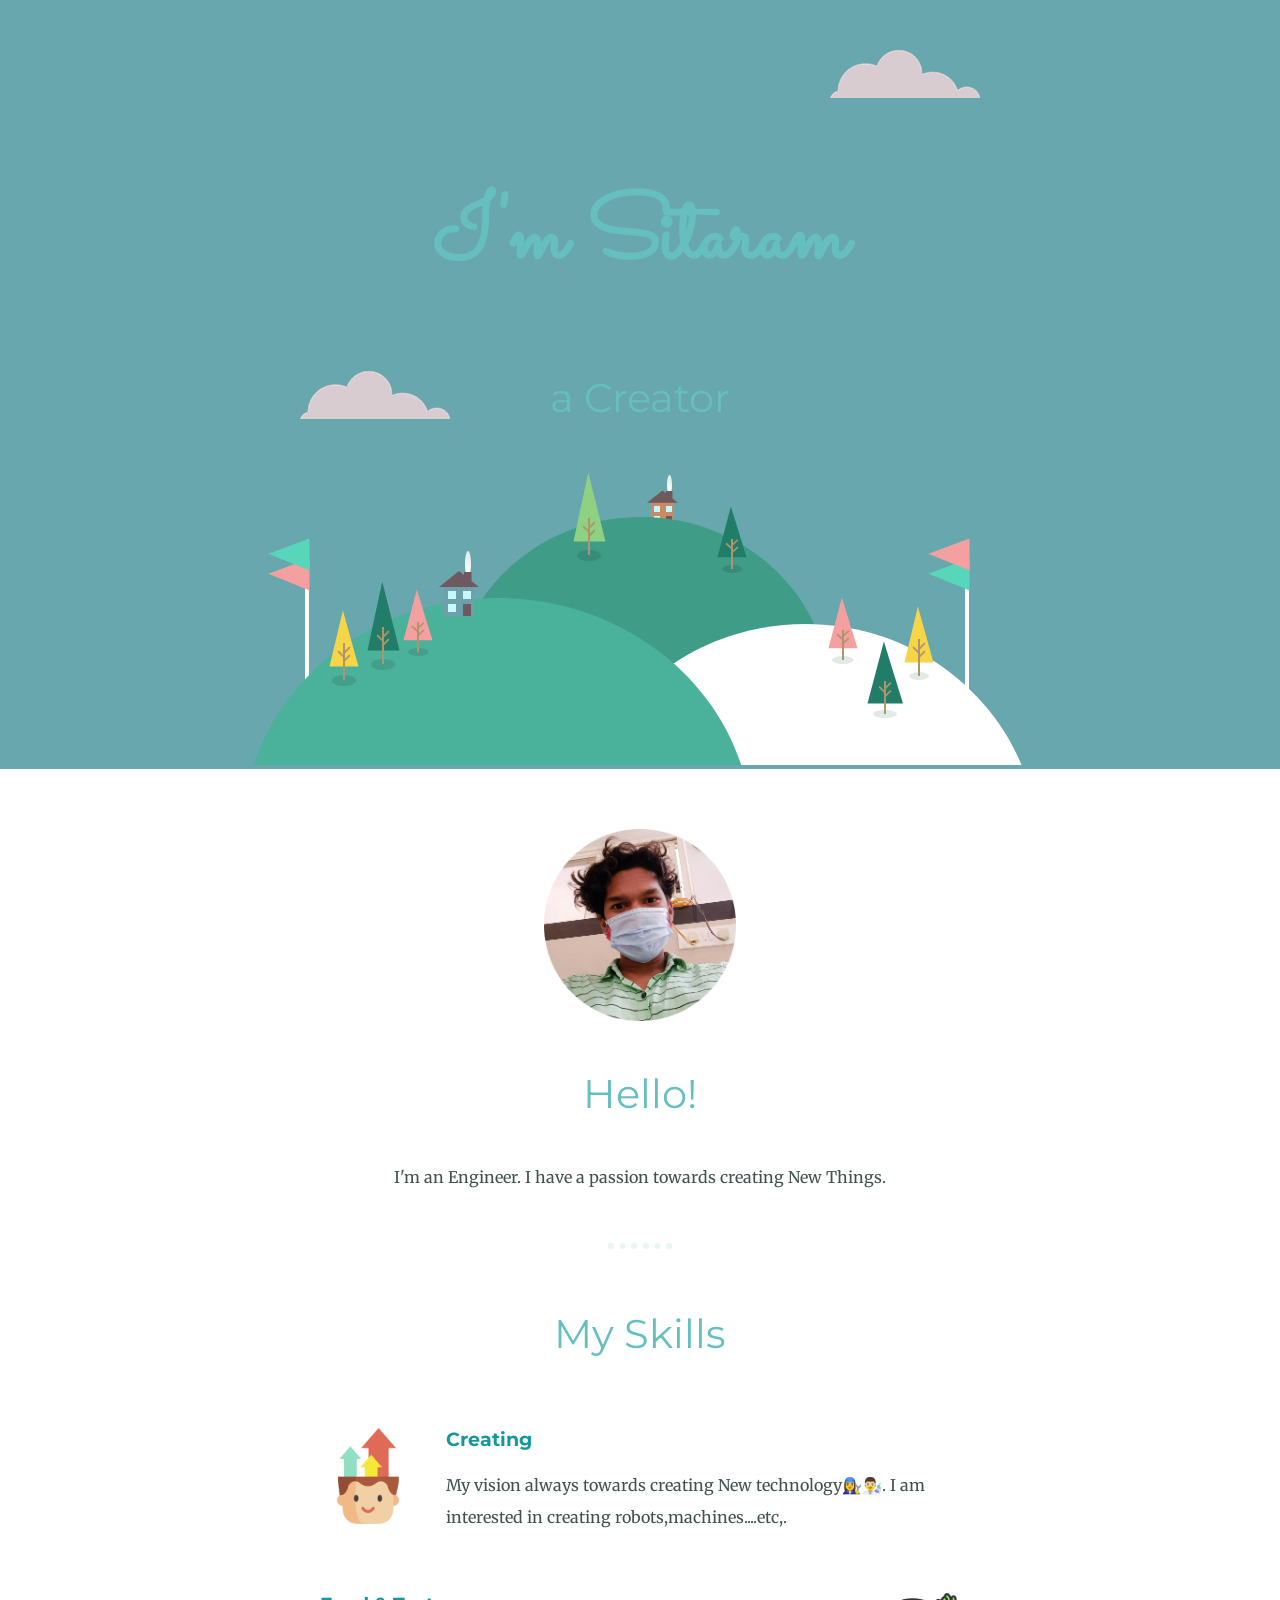
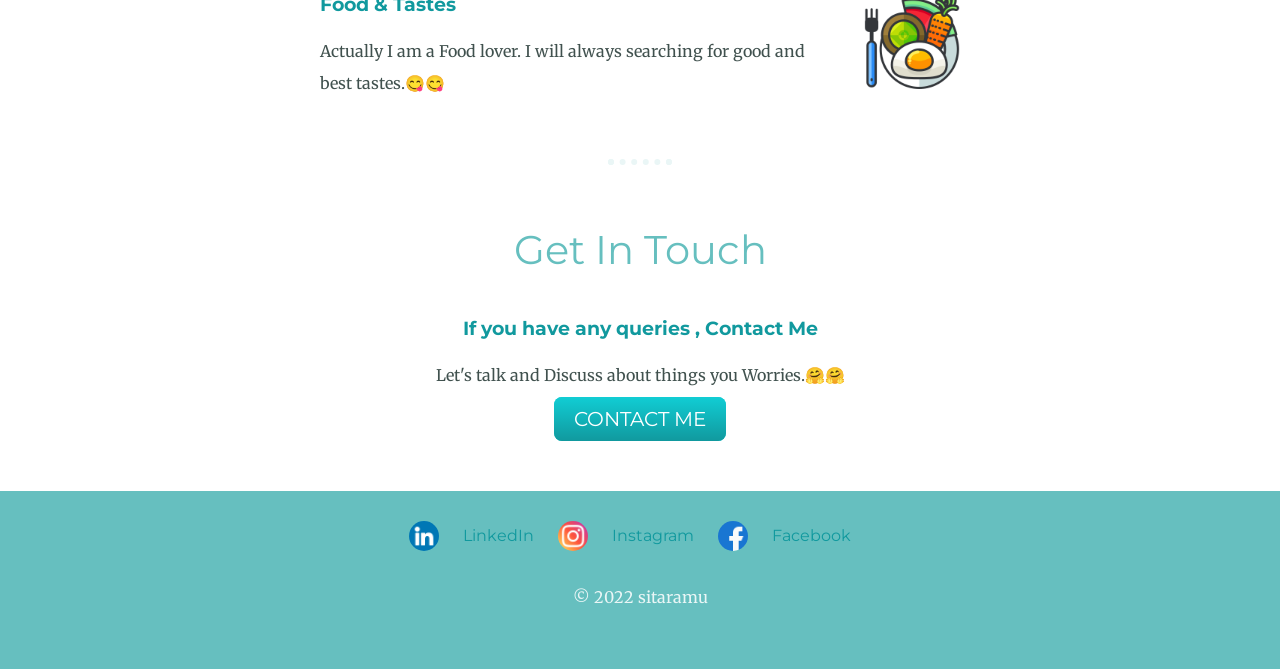
<file: index.html>
<!DOCTYPE html>
<html lang="en" dir="ltr">
  <head>
    <meta charset="utf-8">
    <title>Sitaramu</title>
    <link rel="stylesheet" href="style.css">
    <link rel="icon" href="favicon.ico">
    <link rel="preconnect" href="https://fonts.googleapis.com">
<link rel="preconnect" href="https://fonts.gstatic.com" crossorigin>
<link href="https://fonts.googleapis.com/css2?family=Merriweather&family=Montserrat&family=Sacramento&display=swap" rel="stylesheet">
  </head>
  <body>
    <div class="top-container">
      <img class="top-cloud" src="cloud.png" alt="cloud-img">
      <h1>I'm Sitaram</h1>
      <h2>a Creator</h2>
      <img class="bottom-cloud" src="cloud.png" alt="cloud-img">
      <img src="land.svg" alt="land-img">
    </div>
    <div class="middle-container">
      <div class="profile">
        <img class="profile-img" src="sitaramu1.png" alt="profile-img">
        <h2>Hello!</h2>
        <p class="hello">I'm an Engineer. I have a passion towards creating New Things.</p>
      </div>
      <hr>
      <div class="skills">
        <h2>My Skills</h2>
        <div class="skill-row">
          <img class="create" src="skills.png" alt="">
          <h3>Creating</h3>
          <p>My vision always towards creating New technology👩‍🔧👨‍🔬. I am interested in creating robots,machines....etc,.</p>
        </div>
        <div class="skill-row">
          <img class="food" src="diet.png" alt="">
          <h3>Food & Tastes</h3>
          <p>Actually I am a Food lover. I will always searching for good and best tastes.😋😋</p>
        </div>
      </div>
      <hr>
      <div class="contact-me">
        <h2>Get In Touch</h2>
        <h3>If you have any queries , Contact Me</h3>
        <p>Let's talk and Discuss about things you Worries.🤗🤗</p>
        <a class="btn" href="mailto:sitaramugandham2003@gmail.com">CONTACT ME</a>
      </div>

    </div>
    <div class="bottom-container">
      <img class="icons" src="linkedin.png" alt="Linkdin-icon">
      <a class="footer-link" href="https://www.linkedin.com/in/sitaramu-gandham-a831a0226">LinkedIn</a>
      <img class="icons" src="instagram.png" alt="instagram-icon">
      <a class="footer-link" href="https://www.instagram.com/invites/contact/?i=15w2jubic0o3p&utm_content=koode8w">Instagram</a>
      <img class="icons" src="facebook.png" alt="facebook-icon">
      <a class="footer-link" href="https://www.facebook.com/gandham.sitaram">Facebook</a>
      <p class="copyright"> © 2022 sitaramu </p>
    </div>

  </body>
</html>
</file>
<file: style.css>
body{
  color: #40514E;
  margin:0;
  text-align: center;
  font-family: 'Merriweather', serif;
}
h1{
  font-size: 5.625rem;
  margin: 50px auto 0 auto;
  font-family: 'Sacramento', cursive;
  color: #66BFBF;
  line-height: 2;
}
h2{
font-family: 'Montserrat', sans-serif;
font-size: 2.5rem;
  color: #66BFBF;
  font-weight:normal;
  padding: 10px;
}
h3{
font-family: 'Montserrat', sans-serif;
color:#11999E;
}
.top-container{
  background-color: #68A7AD;
  position:relative;
  padding-top: 100px;

}
.middle-container{
margin: 60px auto;
}
.bottom-container{
background-color: #66BFBF;
padding: 20px 0 20px;
}
.skill-row{
  width:50%;
  margin:60px auto 60px auto;
  text-align: left;

}
.top-cloud{
  position:absolute;
  right:300px;
  top:50px;
}
.bottom-cloud{
  position:absolute;
  left:300px;
  bottom:350px;
}
.icons{
  border-radius: 20px;
  height:30px;
  position: relative;
  top:10px;
}
.create{
  width:15%;
  float:left;
  margin-right: 30px;
}
.food{
  width:15%;
  float:right;
  margin-left: 30px;
}
.profile-img{
  width:15%;
}
a{
  color: #11999E;
  font-family: 'Montserrat', sans-serif;
  margin:10px 20px;
  text-decoration: none;
}
a:hover{
  color:#EAF6F6;
}
.copyright{
  color: #EAF6F6;
  padding: 20px 0;
}

p{
  line-height: 2;
}
hr{
  border: dotted #EAF6F6 6px;
  border-bottom: none;
  width:4%;
  margin:50px auto;
}
.btn {
  background: #11cdd4;
  background-image: -webkit-linear-gradient(top, #11cdd4, #11999e);
  background-image: -moz-linear-gradient(top, #11cdd4, #11999e);
  background-image: -ms-linear-gradient(top, #11cdd4, #11999e);
  background-image: -o-linear-gradient(top, #11cdd4, #11999e);
  background-image: linear-gradient(to bottom, #11cdd4, #11999e);
  -webkit-border-radius: 8;
  -moz-border-radius: 8;
  border-radius: 8px;
  font-family: 'Montserrat', sans-serif;
  color: #ffffff;
  font-size: 20px;
  padding: 10px 20px 10px 20px;
  text-decoration: none;
  
}

.btn:hover {
  background: #30ebcb;
  background-image: -webkit-linear-gradient(top, #30ebcb, #2bc4ad);
  background-image: -moz-linear-gradient(top, #30ebcb, #2bc4ad);
  background-image: -ms-linear-gradient(top, #30ebcb, #2bc4ad);
  background-image: -o-linear-gradient(top, #30ebcb, #2bc4ad);
  background-image: linear-gradient(to bottom, #30ebcb, #2bc4ad);
  text-decoration: none;
}
</file>
